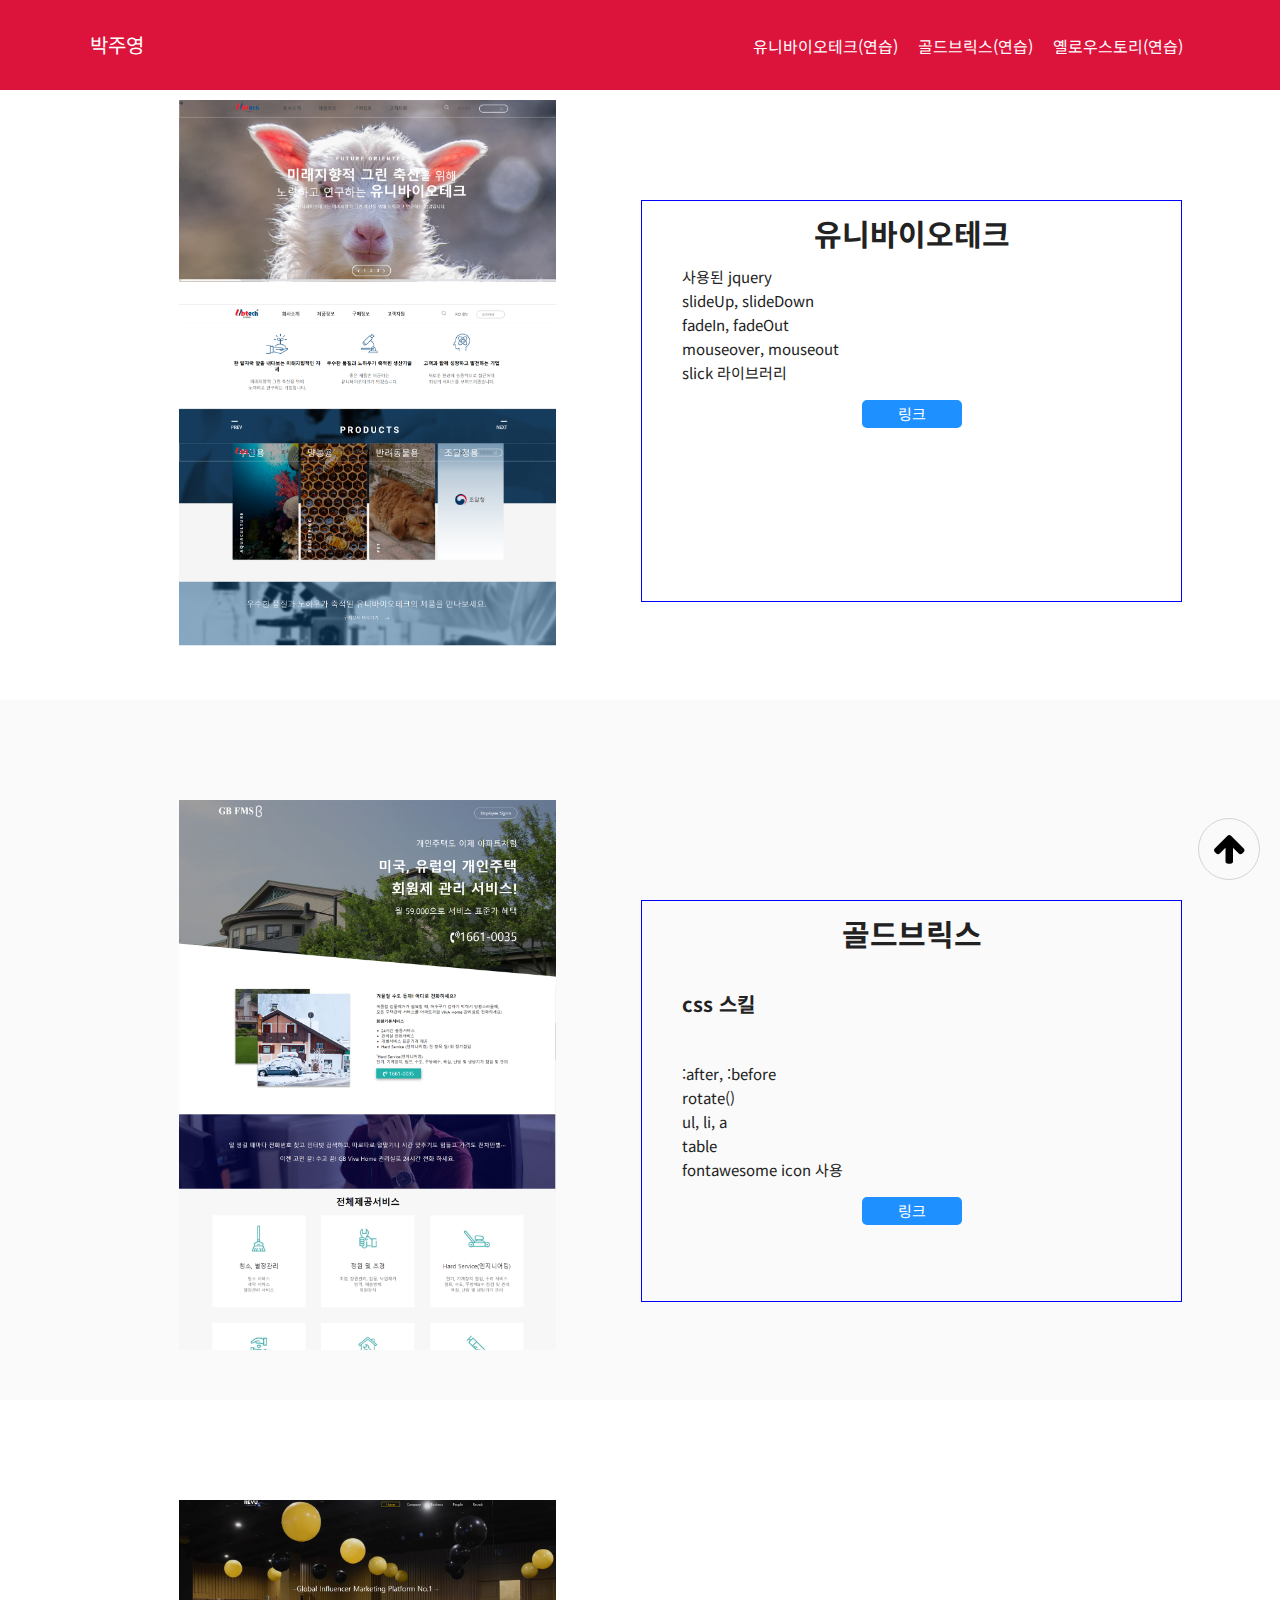
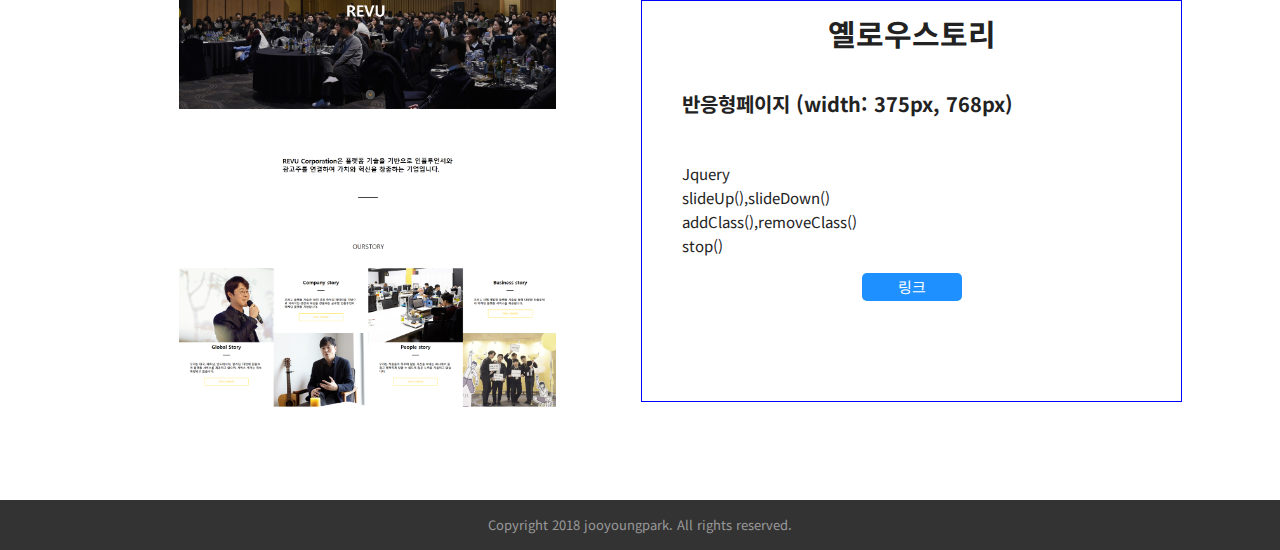
<file: index.html>
﻿<!DOCTYPE html>
<html lang="ko">
<head>
    <meta charset="UTF-8">
    <meta name="viewport" content="width-device-width, initial-scale=1.0">
    <title>박주영 웹퍼블리셔 포트폴리오</title>
    <link rel="stylesheet" href="./css/main_style.css">
    <link rel="stylesheet" href="./css/main_responsive.css">
    <script src="js/jquery-2.1.3.min.js"></script>
    <script src="js/jquery.scrollTo.min.js"></script>
</head>
<body>
    <div class="container">
        <header>
            <nav>
                <div class="logo">
                    박주영 
                </div>
                <div class="navi">
                    <a href="#feature1">유니바이오테크(연습)</a>
                    <a href="#feature2">골드브릭스(연습)</a>
                    <a href="#feature3">옐로우스토리(연습)</a>
                    
                    
                </div>
                <div class="trigger">
                    <i class="fa fa-bars" aria-hidden="true"></i>
                </div>
            </nav>
        </header>
        
        <section class="unibiotech" id="feature1">
            <div class="inner">
                <div class="subinner">
                    <div class="left">
                        <img src="./img/unibiotech.png" alt="">
                    </div>
                    <div class="right">
                        <h1>유니바이오테크</h1>
                        <ul>
                            사용된 jquery
                            <li>slideUp, slideDown</li>
                            <li>fadeIn, fadeOut</li>
                            <li>mouseover, mouseout</li>
                            <li>slick 라이브러리</li>
                        </ul>
                        <div>
                            <a href="./html/unibio.html">링크</a>
                        </div>
                    </div>
                </div>
            </div>
        </section>        
        <section class="goldbricks" id="feature2">
            <div class="inner">
                <div class="subinner">
                    <div class="left">
                        <img src="./img/goldbricks.png" alt="">
                    </div>
                    <div class="right">
                        <h1>골드브릭스</h1>
                        <ul>
                           <h6>css 스킬</h6>
                            <li>:after, :before</li>
                            <li>rotate()</li>
                            <li>ul, li, a </li>
                            <li>table</li>
                            <li>fontawesome icon 사용</li>
                            
                        </ul>
                        <div>
                            <a href="./html/goldbricks.html">링크</a>
                        </div>
                    </div>
                </div>
            </div>
        </section>
        <section class="yellowStory" id="feature3">
            <div class="inner">
                <div class="subinner">
                    <div class="left">
                        <img src="./img/yellowstory.png" alt="">
                    </div>
                    <div class="right">
                        <h1>옐로우스토리</h1>
                        <ul>
                           <h6>반응형페이지 (width: 375px, 768px)</h6>
                            <li>Jquery </li>
                            <li>slideUp(),slideDown()</li>
                            <li>addClass(),removeClass()</li>
                            <li>stop()</li>
                            
                            
                        </ul>
                        <div>
                            <a href="./html/yellowStory.html">링크</a>
                        </div>
                    </div>
                </div>
            </div>
        </section>        
       
    <footer>
        
        <div class="copyright">Copyright 2018 jooyoungpark. All rights reserved.</div>
    </footer>
    
    <div class="gototop">
       <a href="#"> <i class="fa fa-arrow-up"></i></a>
    </div>
    
    
    <script>
        $('.navi a, .gototop').click(function(e) {
            $.scrollTo(this.hash || 0, 900);
            e.preventDefault();
        });
    
    
    
    // Trigger Button
    $(function(){
       $('.navi a, section').click(function(){
           $('.navi').removeClass('active');
       });
        $('.trigger').click(function(){
           $('.navi').toggleClass('active');
       });
        
    });
    </script>
    <!-- Trigger Button -->
    </div>
</body>
</html>
</file>
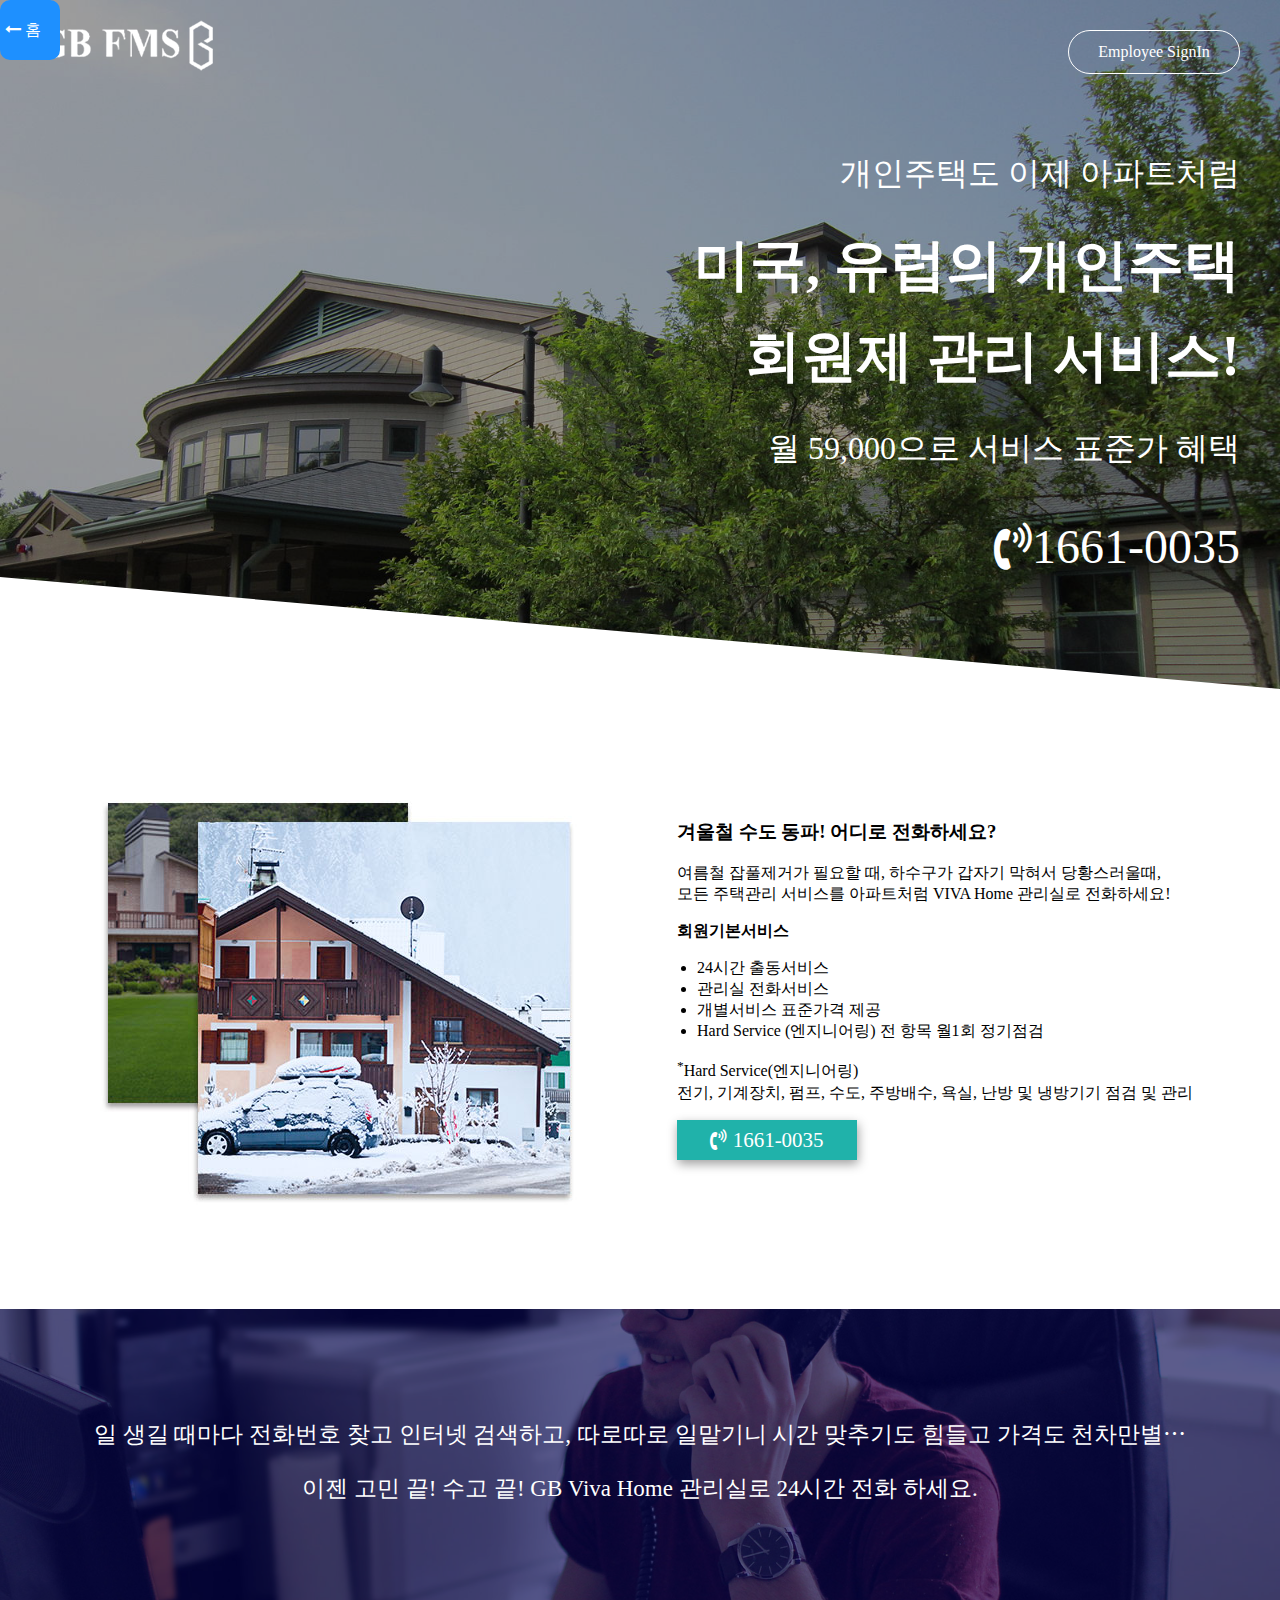
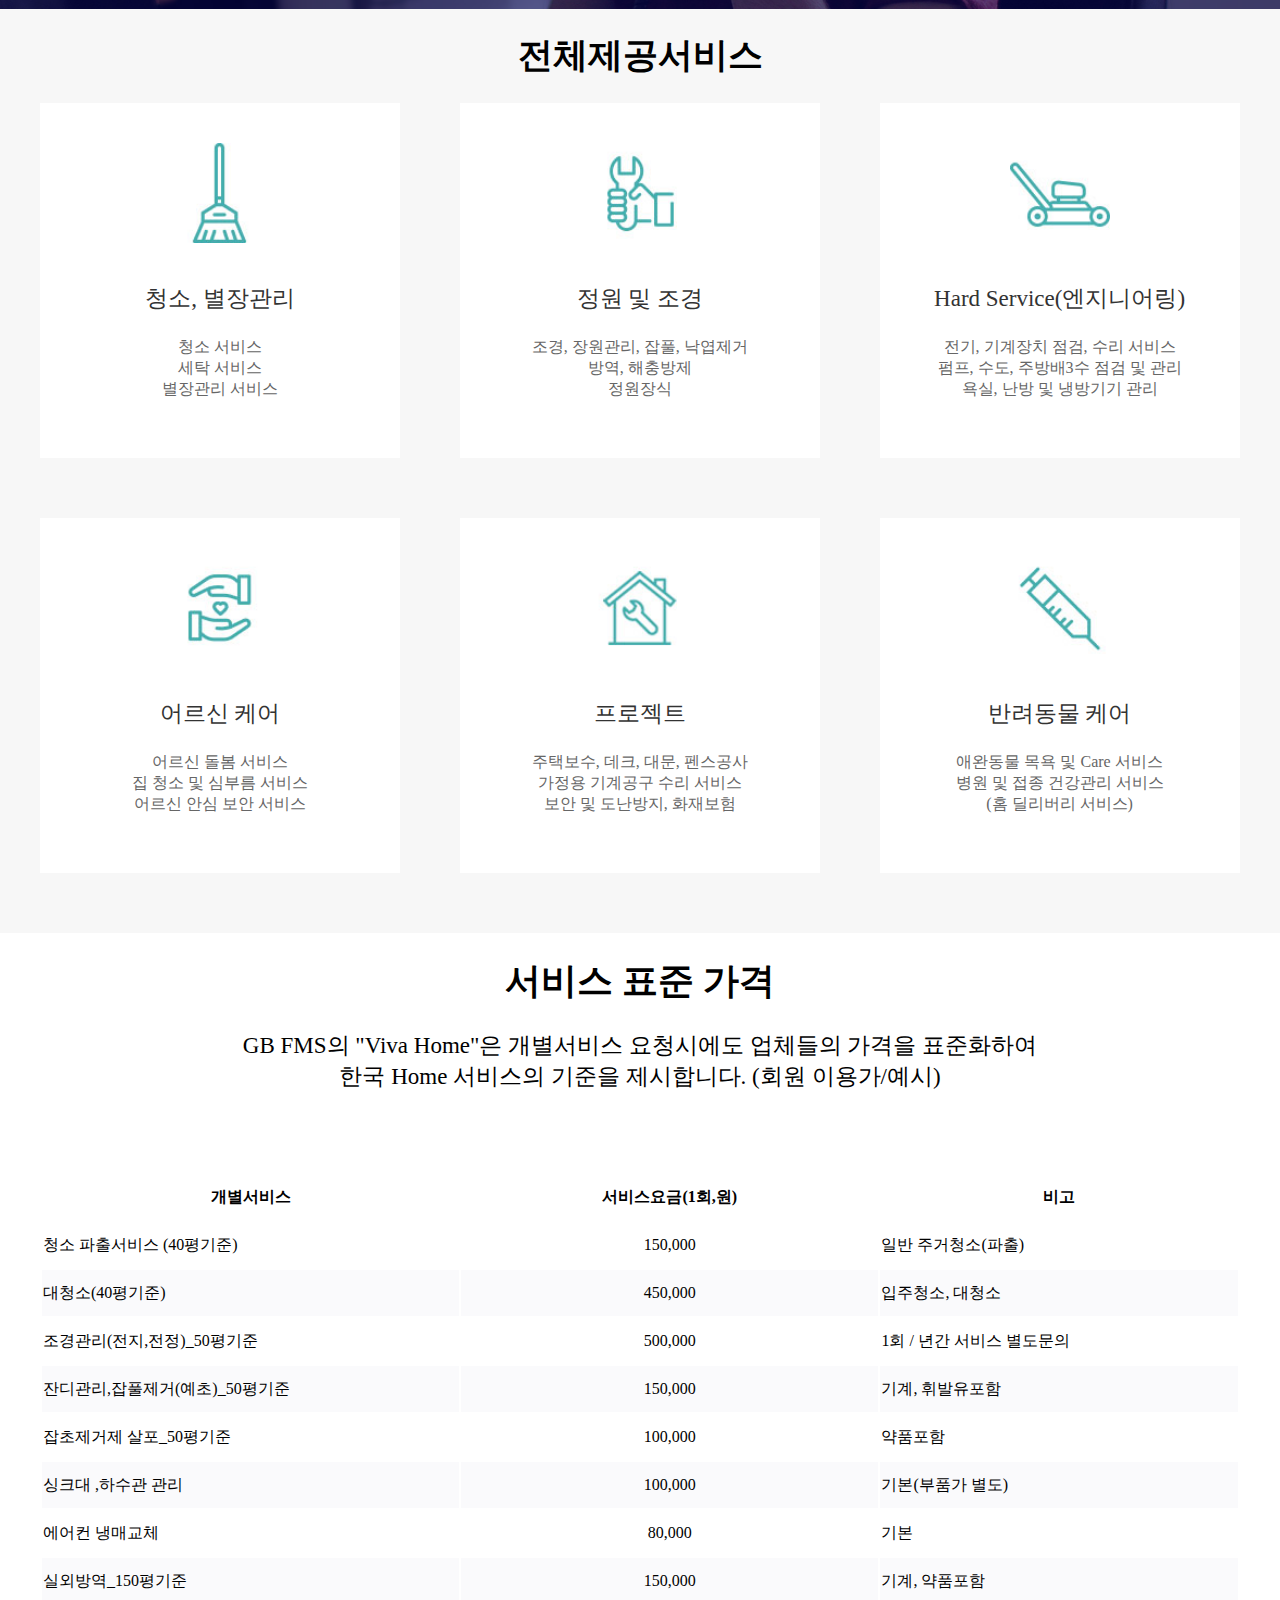
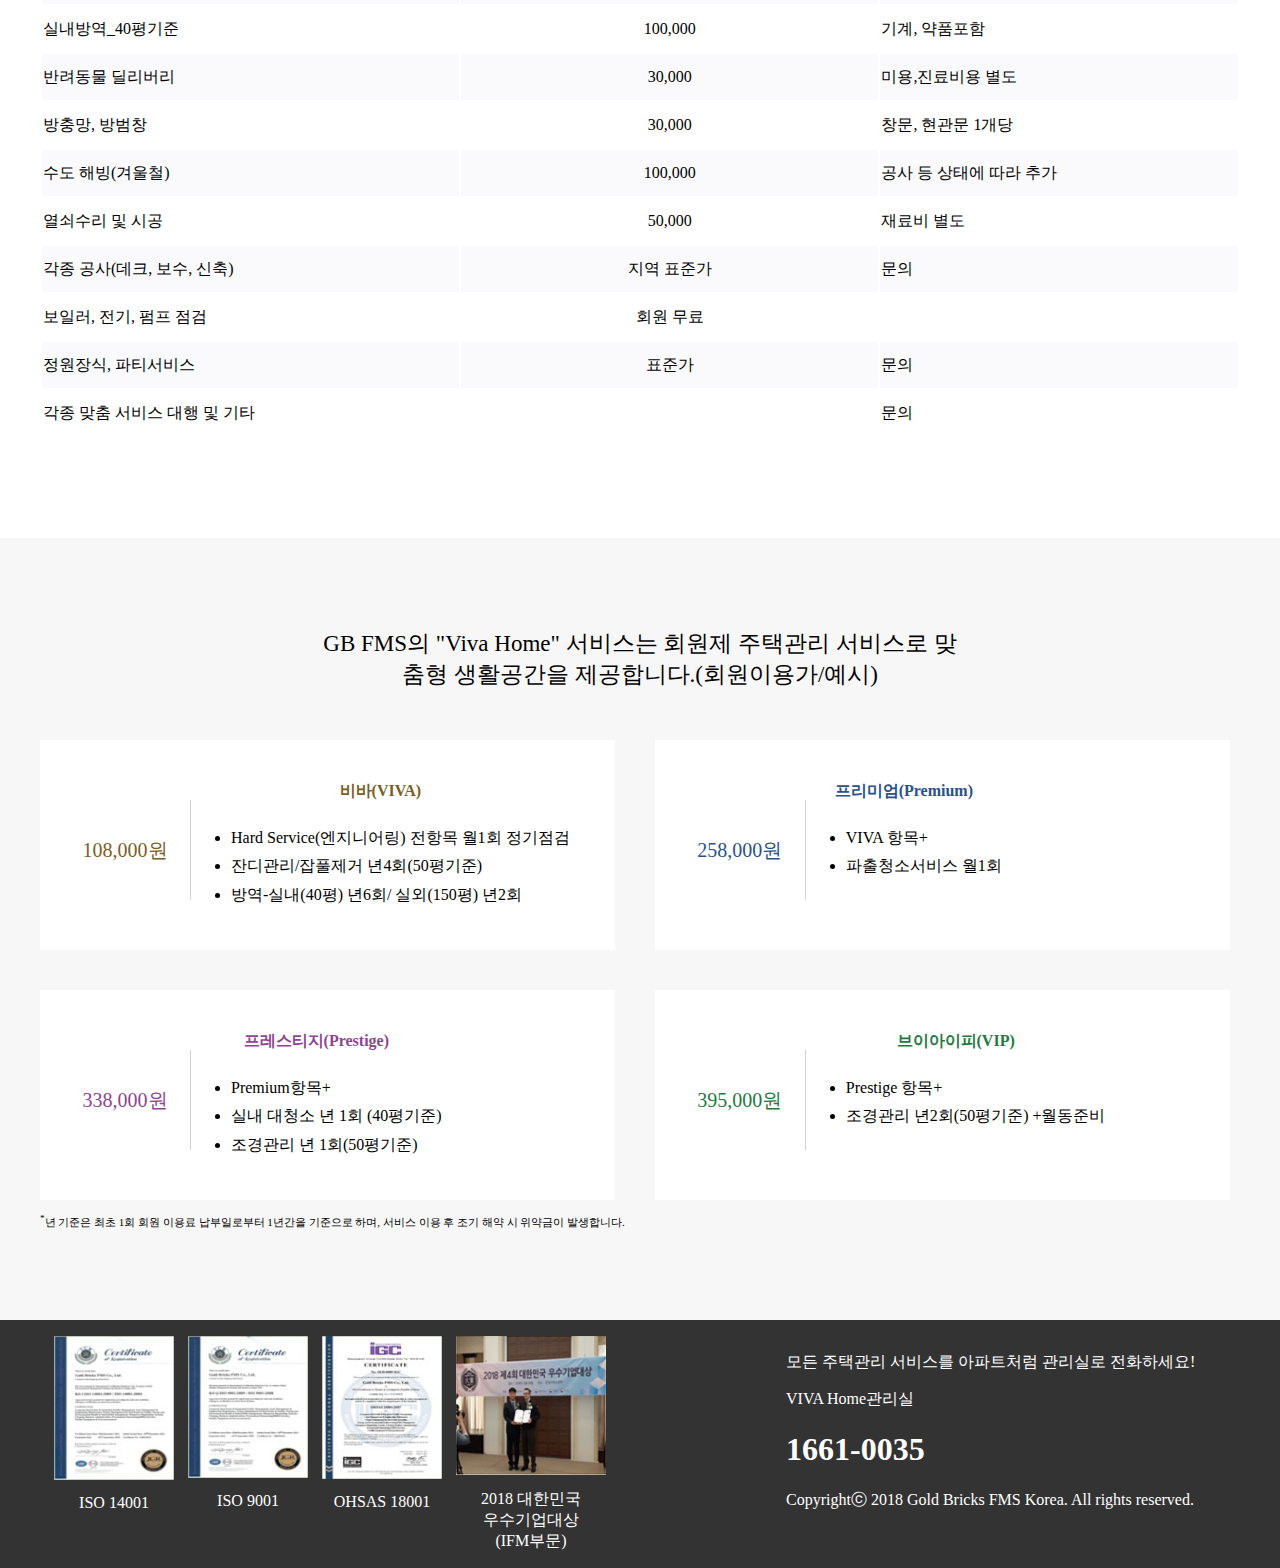
<file: html/goldbricks.html>
﻿<!DOCTYPE html>
<html lang="ko">
<head>
    <meta charset="UTF-8">
    <title> 골드 브릭스 연습 </title>
    <link rel="stylesheet" href="../css/gold_style.css">
    
</head>
<body>
    <div class="back">
        <a href="../index.html"><i class="fa fa-long-arrow-left"></i> 홈
        </a>
    </div>
    <section class="feature">
        <div class="header">
            
            <div class="logo">
                <a href=""><img src="../img/gb_logo.png"></a>
            </div>
            <div class="signin">
                <a href="">Employee SignIn</a>
            </div>
        </div>
        
        <div class="inner">
            <div class="header_text">
                <p>개인주택도 이제 아파트처럼</p>
                <h1>미국, 유럽의 개인주택</h1>
                <h1>회원제 관리 서비스!</h1>
                <p>월 59,000으로 서비스 표준가 혜택</p>
                <p><i class="fa fa-volume-control-phone"></i>1661-0035</p>
            </div>
        </div>
    </section>
    
<!--    Section : feature1 -->
    <section class="feature1">
        <div class="inner">
            <div class="feature1_left">
                <img src="../img/feature1_frozen_house.jpg">
            </div>
            <div class="feature1_right">
                <h3>겨울철 수도 동파! 어디로 전화하세요?</h3>
                <p>
                     여름철 잡풀제거가 필요할 때, 하수구가 갑자기 막혀서 당황스러울때,<br> 모든 주택관리 서비스를 아파트처럼 VIVA Home 관리실로 전화하세요!
                </p>
                <b>회원기본서비스</b>
                <ul>
                    <li>24시간 출동서비스</li>
                    <li>관리실 전화서비스</li>
                    <li>개별서비스 표준가격 제공</li>
                    <li>Hard Service (엔지니어링) 전 항목 월1회 정기점검</li>
                </ul>
                <p>
                    <sup>*</sup>Hard Service(엔지니어링)<br>
                    전기, 기계장치, 펌프, 수도, 주방배수, 욕실, 난방 및 냉방기기 점검 및 관리
                </p>
                <div class="phone">
                    <i class="fa fa-volume-control-phone"></i> 1661-0035
                </div>
            </div>
        </div>
    </section>
    
<!--    Section : feature2 -->
<section class="feature2">
    <div class="inner">
        <div class="feature2text">
            <p>
                일 생길 때마다 전화번호 찾고 인터넷 검색하고, 따로따로 일맡기니 시간 맞추기도 힘들고 가격도 천차만별&ctdot;
            </p>
            <p>
                이젠 고민 끝! 수고 끝! GB Viva Home 관리실로 24시간 전화 하세요.
            </p>
        </div>
    </div>
</section>

<!-- Section : Service -->
<section class="service">
    <div class="inner">
        <div class="list">
           <h1>전체제공서비스</h1>
            
            <ul>
                <li class="sv_item">
                    <div class="icon">
                    <img src="../img/li01.jpg" alt="">
                    </div>
                    <p>청소, 별장관리</p>
                    <ul>
                        <li> 청소 서비스 </li>
                        <li> 세탁 서비스 </li>
                        <li> 별장관리 서비스 </li>
                    </ul>    
                </li>
                <li class="sv_item">
                    <div class="icon">
                     <img src="../img/li02.jpg" alt="">  
                    </div>
                    <p>정원 및 조경</p>
                    <ul>
                        <li> 조경, 장원관리, 잡풀, 낙엽제거 </li>
                        <li> 방역, 해충방제 </li>
                        <li> 정원장식 </li>
                    </ul>    
                </li>
                <li class="sv_item">
                    <div class="icon">
                    <img src="../img/li03.jpg" alt="">
                    </div>
                    <p>Hard Service(엔지니어링)</p>
                    <ul>
                        <li> 전기, 기계장치 점검, 수리 서비스 </li>
                        <li> 펌프, 수도, 주방배3수 점검 및 관리 </li>
                        <li> 욕실, 난방 및 냉방기기 관리 </li>
                    </ul>
                </li>
                <li class="sv_item">
                    <div class="icon">
                    <img src="../img/li04.jpg" alt="">
                    </div>
                    <p>어르신 케어</p>
                    <ul>
                        <li> 어르신 돌봄 서비스 </li>
                        <li> 집 청소 및 심부름 서비스 </li>
                        <li> 어르신 안심 보안 서비스 </li>
                    </ul>    
                </li>
                <li class="sv_item">
                    <div class="icon">
                    <img src="../img/li05.jpg" alt="">
                    </div>
                    <p>프로젝트</p>
                    <ul>
                        <li> 주택보수, 데크, 대문, 펜스공사 </li>
                        <li> 가정용 기계공구 수리 서비스 </li>
                        <li> 보안 및 도난방지, 화재보험 </li>
                    </ul>
                </li>
                <li class="sv_item">
                    <div class="icon">
                    <img src="../img/li06.jpg" alt="">
                    </div>
                    <p>반려동물 케어</p>
                    <ul>
                        <li> 애완동물 목욕 및 Care 서비스 </li>
                        <li> 병원 및 접종 건강관리 서비스 </li>
                        <li> (홈 딜리버리 서비스) </li>
                    </ul>
                </li>
              
              
              
              
            </ul>   
               
            
            
            
            <div>
                
            </div>
        </div>
    </div>
</section>

<section class="servicePrice">
    <div class="inner">
        <div>
            <h1>서비스 표준 가격</h1>
            <p>
                GB FMS의 "Viva Home"은 개별서비스 요청시에도 업체들의 가격을 표준화하여 한국 Home 서비스의 기준을 제시합니다. (회원 이용가/예시)
            </p>
        </div>    
    <table>
           <colgroup>
               <col width="35%">
               <col width="35%">
               <col width="30%">
           </colgroup>
            <tr>
                <th>개별서비스</th>
                <th>서비스요금(1회,원)</th>
                <th>비고</th>
            </tr>
        <tbody>
            <tr>
                <td>청소 파출서비스 (40평기준)</td>
                <td>150,000</td>
                <td>일반 주거청소(파출)</td>
            </tr>
            <tr>
                <td>대청소(40평기준)</td>
                <td>450,000</td>
                <td>입주청소, 대청소</td>
            </tr>
            <tr>
                <td>조경관리(전지,전정)_50평기준</td>
                <td>500,000</td>
                <td>1회 / 년간 서비스 별도문의</td>
            </tr>
            <tr>
                <td>잔디관리,잡풀제거(예초)_50평기준</td>
                <td>150,000</td>
                <td>기계, 휘발유포함</td>
            </tr>
            <tr>
                <td>잡초제거제 살포_50평기준</td>
                <td>100,000</td>
                <td>약품포함</td>
            </tr>
            <tr>
                <td>싱크대 ,하수관 관리</td>
                <td>100,000</td>
                <td>기본(부품가 별도)</td>
            </tr>
            <tr>
                <td>에어컨 냉매교체</td>
                <td>80,000</td>
                <td>기본</td>
            </tr>
            <tr>
                <td>실외방역_150평기준</td>
                <td>150,000</td>
                <td>기계, 약품포함</td>
            </tr>
            <tr>
                <td>실내방역_40평기준</td>
                <td>100,000</td>
                <td>기계, 약품포함</td>
            </tr>
            <tr>
                <td>반려동물 딜리버리</td>
                <td>30,000</td>
                <td>미용,진료비용 별도</td>
            </tr>
            <tr>
                <td>방충망, 방범창</td>
                <td>30,000</td>
                <td>창문, 현관문 1개당</td>
            </tr>
            <tr>
                <td>수도 해빙(겨울철)</td>
                <td>100,000</td>
                <td>공사 등 상태에 따라 추가</td>
            </tr>
            <tr>
                <td>열쇠수리 및 시공</td>
                <td>50,000</td>
                <td>재료비 별도</td>
            </tr>
            <tr>
                <td>각종 공사(데크, 보수, 신축)</td>
                <td>지역 표준가</td>
                <td>문의</td>
            </tr>
            <tr>
                <td>보일러, 전기, 펌프 점검</td>
                <td>회원 무료</td>
                <td></td>
            </tr>
            <tr>
                <td>정원장식, 파티서비스</td>
                <td>표준가</td>
                <td>문의</td>
            </tr>
            <tr>
                <td>각종 맞춤 서비스 대행 및 기타</td>
                <td></td>
                <td>문의</td>
            </tr>
            
        </tbody>
    </table>
    </div>
</section>

<!-- Section : Price Info -->
<section class="priceInfo">
    <div class="inner">
        <p>
            GB FMS의 "Viva Home" 서비스는 회원제 주택관리 서비스로 맞춤형 생활공간을 제공합니다.(회원이용가/예시)
        </p>
        <div class="detail">
            <div class="itemList">
                <div class="left">108,000원</div>
                <div class="right">
                    <h4>비바(VIVA)</h4>
                    <ul>
                        <li>Hard Service(엔지니어링) 전항목 월1회 정기점검</li>
                        <li>잔디관리/잡풀제거 년4회(50평기준) </li>
                        <li>방역-실내(40평) 년6회/ 실외(150평) 년2회</li>
                    </ul>
                </div>
            </div>

            <div class="itemList">
                <div class="left">
                    258,000원
                </div>
                <div class="right">
                    <h4>프리미엄(Premium)</h4>
                    <ul>
                        <li>VIVA 항목+</li>
                        <li>파출청소서비스 월1회</li>
                    </ul>
                </div>
            </div>


            <div class="itemList">
                <div class="left">
                    338,000원
                </div>
                <div class="right">
                    <h4>프레스티지(Prestige)</h4>
                    <ul>
                        <li>Premium항목+</li>
                        <li>실내 대청소 년 1회 (40평기준)</li>
                        <li>조경관리 년 1회(50평기준)</li>
                    </ul>
                </div>
            </div>

            <div class="itemList">
                <div class="left">
                    395,000원
                </div>
                <div class="right">
                    <h4>브이아이피(VIP)</h4>
                    <ul>
                        <li>Prestige 항목+</li>
                        <li>조경관리 년2회(50평기준) +월동준비</li>
                    </ul>
                </div>
            </div>

        </div>
        </div>
    <div class="warn_msg">
        <sup>*</sup>년 기준은 최초 1회 회원 이용료 납부일로부터 1년간을 기준으로 하며, 서비스 이용 후 조기 해약 시 위약금이 발생합니다.
    </div>
</section>

<footer>
   <div class="inner">
    <ul>
        <li>
            <div>
                <img src="../img/footer_iso14001.jpg" alt="">
                <p>ISO 14001</p>
            </div>
        </li>
        <li>
            <div>
                <img src="../img/footer_iso9001.jpg" alt="">
                <p>ISO 9001</p>
            </div>
        </li>
        <li>
            <div>
                <img src="../img/footer_ohsas18001.jpg" alt="">
                <p>OHSAS 18001</p>
            </div>
        </li>
        <li>
            <div>
                <img src="../img/footer_%EC%9A%B0%EC%88%98%EA%B8%B0%EC%97%85%EB%8C%80%EC%83%81.jpg" alt="">
                <p>
                    2018 대한민국<br>
                    우수기업대상<br>
                    (IFM부문)
                </p>
            </div>
        </li>
    </ul>
        <div class="last_comment">
            <p>모든 주택관리 서비스를 아파트처럼 관리실로 전화하세요!</p>
            <p>VIVA Home관리실</p>
            <h1>1661-0035</h1>
            <p>Copyrightⓒ 2018 Gold Bricks FMS Korea. All rights reserved.</p>
        </div>
    </div>
</footer>






</body>
</html>
</file>
<file: css/main_style.css>
/* Google Web fonts */
@import url('https://fonts.googleapis.com/css?family=Noto+Sans+KR:300,400,500,700,900&display=swap');
@import url('https://stackpath.bootstrapcdn.com/font-awesome/4.7.0/css/font-awesome.min.css');

body {
    font-family: 'Noto Sans KR', sans-serif;
    font-size :15px;
    color:#222;
    line-height: 1.6em;
    margin:0;
    padding:0;
}
.container{}

/* Common CSS*/
section .inner {
    width:1100px;
    margin:auto;
    padding: 50px 0;
    text-align: center;
}
section:nth-of-type(even){
    background-color:#fafafa;
}
.download-spec a{
    display: block;
    background-color:dodgerblue;
    width:170px;
    padding:7px;
    color:#fff;
    text-decoration: none;
    margin:10px auto;
    border-radius:3px;
}
.download-spec span{
    display: block;
}
section h2 {
    font-size:36px;
    font-weight: normal;
}
section{
    padding-top:50px;
    clear: both;
}
.gototop {
    position:fixed;
    right:20px;
    bottom:20px;
}
.gototop a {
    text-decoration: none;
    color:#000;
}
.gototop .fa {
    border:1px solid lightgray;
    border-radius: 50%;
    width:60px;
    height:60px;
    text-align:center;
    line-height: 60px;
    font-size:35px;
    cursor:pointer;
    transition:0.3s;
}
.gototop .fa:hover {
    background-color:#000;
    color:#fff;
    
}
.trigger {
    display: none;
}
/* Section : Welcome */

section.welcome {
   padding:80px 0;
}
section.welcome h1{
    font-size: 46px;
    font-weight: normal;
}
section.welcome img{
    margin-top:20px;
}

/* Section : Usage */
section.usage .sub-inner{
    width:800px;
    margin:auto;
    overflow: hidden;
}
section.usage .sub-inner div {
    padding:15px;
    width:400px;
    float:left;
    box-sizing: border-box;
}


/* Section : Continue */

section.continue{}
section.continue p {
    padding:0 50px;
}
section.continue img {
    margin-top:30px;
}

/* Section : Create */
section.create{}
section.create p {
    padding: 0 50px;
    
}
section.create img {
    margin-top:30px;
}

/* Section : Download */
section.download .inner div{
    display: inline-block;
    vertical-align: middle;
    height:400px;
}
section.download {
    padding-top:80px;
}

/* Header area */
header { 
    background-color:crimson;
    height:90px;
    line-height: 90px;
    position: fixed;
    width:100%;
    font-size:20px;
    color: #fff;

}
nav {
    width:1100px;
    margin:auto;
}
.logo {
    float: left;
   
}
.logo img {
    height:45px;
}
.navi  {
    float: right;
}
.navi a{
    font-size:16px;
    text-decoration: none;
    color:#fff;
    margin: 0 7px;
}


/* Footer area */
footer{}
footer .copyright{
    background-color:#333;
    color:#999;
    height:50px;
    text-align:center;
    line-height: 50px;
    font-size:13px;
}
.links {
    background-color:#eee;
    
}
.links div {
    width:1100px;
    margin: auto;
    padding:20px 0;
}
.links div ul {
    list-style: none;
    padding-left:0;
    display: inline-block;
    width:19.5%;
    vertical-align: top;
    font-size:13px;
    text-transform: capitalize;
}
.links div ul li a {
    text-decoration: none;
    color:#333;
    
}
.links div ul li a:hover {
    color:#777;
}

/* 새로하는 css */
.subinner {
    width:100%;
    height:550px;
    box-sizing: border-box;
}
.subinner .right,
.subinner .left {
    width:49%;
    height: 100%;
    display: inline-block;
    overflow:hidden;
}
.subinner .right{
    height:400px;
    margin-top:100px;
    vertical-align: top;
    border:1px solid blue;
    text-align: center;
}
.subinner .right h1{
    font-size: 30px;
}
.subinner .right h6{
    font-size:20px;
}
.subinner ul {
    list-style: none;
    text-align: left;
}
.subinner img {
    width:70%;
}
.subinner .right a {
    
    display: inline-block;
    width:100px;
    height:28px;
    line-height: 28px;
    border-radius: 5px;
    background-color:dodgerblue;
    text-decoration: none;
    color:#fff;
}
</file>
<file: css/main_responsive.css>
@import url('https://stackpath.bootstrapcdn.com/font-awesome/4.7.0/css/font-awesome.min.css');

@media (max-width : 768px) {
    
    header{
        height:50px;
        line-height: 42px;
    }
    .logo img {
        margin-top:-15px;
    }
    .trigger {
        display: block;
        position: absolute;
        top:5px;
        right:10px;
        font-size:25px;
        color:#fff;
    }
    nav {
        width:100%;
        
    }
    .navi {
        float:none;
        background-color:#000;
        position: absolute;
        top: 50px;
        width:100%;
        height: 0;
        overflow: hidden;
        transition:0.3s;
    }
    .navi.active {
        height:220px;
    }
    .navi a {
        display: block;
        font-size:14px;
        border-bottom:1px solid #444;
    }
    .navi a:before{
        content:'\f105';
        margin: 0 10px;
        font-family: 'fontawesome';
        color:#999;
    }
    .navi a:last-child{
        border-bottom: none;
    }
    
    section .inner{
        width:100%;
        box-sizing: border-box;
        padding:20px;
    }
    section img {
        width:100%;
    }
    section.usage .sub-inner{
        width:100%;
    }
    section.usage .sub-inner div{
        float:none;
        width:100%;
    }
    section.continue p,
    section.create p {
        padding:0;
    }
    
    section.welcome h1 {
        font-size:36px;
        line-height: 1.3em;
    }
    section h2 {
        font-size:26px;
        line-height: 1.2em;
    }
    
    .subinner{
        height:auto;
    }
    .subinner .right, .subinner .left{
        width:auto;
    }
    
    .subinner .left {
        width: 68%;
        height:400px;
        overflow:hidden;
    }
    
    .subinner .right {
        width:28%;
        margin:0;
    }
    
    
    footer .links {
        display:none;
    }
}
</file>
<file: css/gold_style.css>
@import url('https://stackpath.bootstrapcdn.com/font-awesome/4.7.0/css/font-awesome.min.css');
body {
    margin: 0;
    padding: 0;
    box-sizing: border-box;
}

.back {
    position: absolute;
    top:0;
    left:0;
    width:50px;
    height:50px;
    line-height: 50px;
    background-color: dodgerblue;
    border-radius: 10px;
    z-index: 99999999;
    padding:5px;
    
}
.back a {
    display: inline-block;
    width:100%;
    height: 100%;
    text-decoration: none;
    color:#fff;
}
/* Common CSS */

.inner {
    width:1200px;
    margin:auto;
}

/* Header Section */
.feature:before {
    content:'';
    background-color:rgba(0, 0, 0, 0.37);
    position: absolute;
    top:0;
    left:0;
    width:100%;
    height: 100%;
    
    
}
.feature {
    overflow: hidden;
    position: relative;
    background:url('../img/sec1_back.jpg');
    background-repeat: no-repeat;
    background-size: cover;
    width:100%;
    height: 800px;
}
.feature:after {
    content:'';
    background-color: rgba(255,255,255);
    width:3000px;
    height: 300px;
    position: absolute;
    bottom:-200px;
    left:-100px;
    transform: rotate(5deg);
    overflow: hidden;
}
.feature .inner {
    position: relative;
}
.header {
    position: relative;
    width: 1200px;
    height: 80px;
    margin:auto;
    padding:20px 0;
}
.logo {
    width:200px;
}
.signin {
    border:1px solid #fff;
    width:170px;
    height: 42px;
    text-align: center;
    line-height: 42px;
    border-radius: 25px;
    position: absolute;
    top:30px;
    right:0;
}
.signin a {
    text-decoration: none;
    color:#fff;
}
.inner .header_text {
    text-align: right;
    color:#fff;
}
.inner .header_text p {
    font-size:32px;
}
.inner .header_text h1 {
    font-size:56px;
    margin:15px 0;
}
.inner .header_text p:nth-of-type(3) {
    font-size:48px;
}

/* Section feature1 */

.feature1 .inner {
    display: flex;
    margin-bottom: 100px;
}

.feature1 .inner .feature1_right {
    width:580px;
    padding:0 0 0 100px
}
.feature1 .inner .feature1_right ul{
    padding-left:20px
}
.feature1_left {
    margin-left:60px;
}
.feature1_right .phone {
    width:180px;
    height:40px;
    line-height: 40px;
    text-align: center;
    font-size:21px;
    color:#fff;
    background-color:lightseagreen;
    box-shadow: 1px 4px 10px rgba(0, 0, 0, 0.38);
}


/* Section : feature2 */
.feature2:before {
    content:'';
    background-color:rgba(0, 0, 75, 0.64);
    position: absolute;
    top:0;
    left:0;
    width:100%;
    height: 100%;
}
.feature2 {
    position: relative;
    background:url('../img/feature2_back_phonening.jpg') center;
    background-size: cover;
    height: 300px;
}
section.feature2 .inner .feature2text{
    width:1200px;
    position: absolute;
    top:50%;
    left:50%;
    transform: translate(-50%,-50%);
}
.feature2text p{
    color:#fff;
    font-size:23px;
    text-align: center;
}


/* Section Service */
.service {
    background-color: #f7f7f7;
}

.list h1 {
    text-align: center;
    font-size:35px;
}

.service .list {
    overflow: hidden;
}
.list .sv_item {
    width:30%;    
}
.list > ul {
    list-style: none;
    margin: 0;
    padding: 0;
    
}
.list > ul > li {
    background-color:#fff;
    float:left;
    box-sizing: border-box;
    margin: 0 0 60px 59.8px;
    color:#666;
}
.list > ul > li:nth-child(3n+1) {
    margin-left:0;
}
.sv_item {
    width:355px;
    height: 355px;
}
.sv_item .icon {
    width:100px;
    height:100px;
    margin:40px auto;
    
}
.sv_item .icon img {
    width:100%;
}
.sv_item p {
    color:#333;
    font-size: 23px;
    text-align: center;
}
.sv_item ul {
    padding-left: 0;
    list-style: none;
    text-align: center;
}


/* 서비스 표준 가격 */
.servicePrice {
    margin-bottom: 100px;
}
.servicePrice h1 {
    font-size: 36px;
    text-align: center;
}
.servicePrice p {
    width:800px;
    font-size: 23px;
    text-align: center;
    margin:0 auto 80px;;
}
.servicePrice table {
    margin: auto;
    width:100%;
    
}
.servicePrice table tr {
    height:46px;
}
.servicePrice table tr:nth-child(2n) {
    background-color:#fafafc;
}
.servicePrice table td:nth-of-type(2){
    text-align: center;
}

/* Section priceInfo */

.priceInfo {
    
    padding: 90px 0; 
    background-color:#f7f7f7;
}
.priceInfo p {
    
    width:640px;
    margin:auto;
    font-size: 23px;
    text-align: center;
}
.detail {
    margin:50px 0 13px;
    overflow: hidden;
}    

.itemList{
    background-color:#fff;
    float:left;
    width:47.9%;
    height: 210px;
    display: flex;
    padding: 20px;
    box-sizing: border-box;
    
}
.itemList:nth-child(1),
.itemList:nth-child(2){
    margin-bottom: 40px
}
.detail .itemList:nth-child(2n) {
    margin-left:40px;
}

.left {
    border-right:1px solid #d4d4d4;
    width:130px;
    height: 100px;
    text-align: center;
    line-height: 100px;
    margin-top:40px;
    font-size:20px;
}
.right h4 {
    text-align: center;
}
.right li {
    line-height: 1.8;
}

.detail .itemList:nth-child(1) h4 {
    color:#795f25;
}
.detail .itemList:nth-child(1) .left {
    color:#795f25;
}
.detail .itemList:nth-child(2) h4 {
    color:#29528c;
}
.detail .itemList:nth-child(2) .left {
    color:#29528c;
}
.detail .itemList:nth-child(3) h4 {
    color:#8e4593;
}
.detail .itemList:nth-child(3) .left {
    color:#8e4593;
}
.detail .itemList:nth-child(4) h4 {
    color:#227b3e;
}
.detail .itemList:nth-child(4) .left {
    color:#227b3e;
}

.priceInfo .warn_msg {
    font-size:11px;
    width:1200px;
    margin:auto;
}

footer {
    background-color:#333333;
    overflow: hidden;
}


footer ul {
    list-style: none;
    padding-left: 0;
}
footer .last_comment:after{
    content:'';
    display: block;
    clear:both;
}

footer ul li {
    float: left;
    margin-left:14px;
    width:120px;
    color: #fff;
    text-align: center;
}
footer ul li p {
    margin-top:10px;;
}
footer ul li img {
    width:100%;
}
footer ul li:first{
    margin-left:0; 
}
footer ul li:last-child{
    width:150px;
}
.last_comment {
    float:left;
    margin-left:180px;
    color:#fff;
}
</file>
